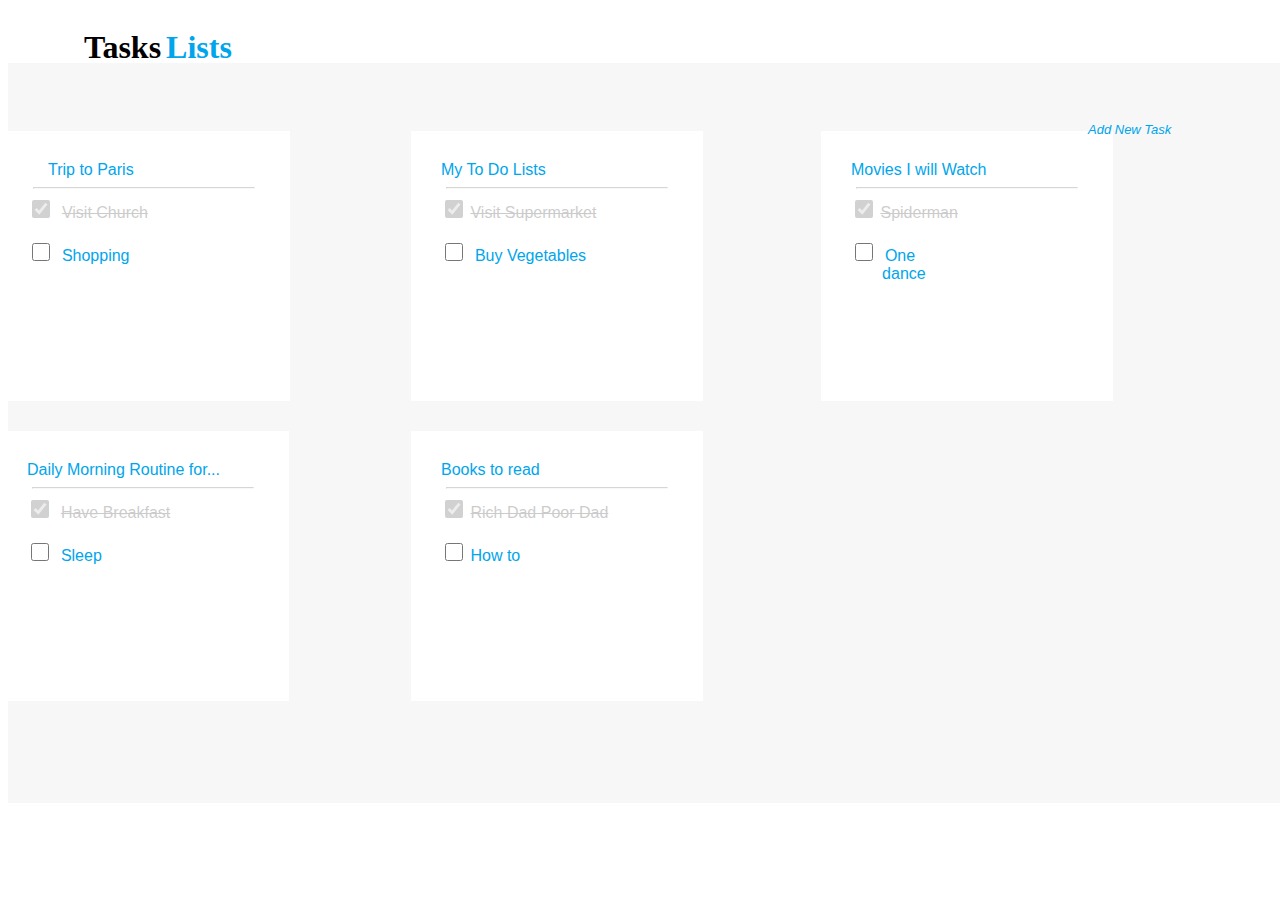
<file: index.html>
<!DOCTYPE html>
<html lang="en">
<head>
    <meta charset="UTF-8">
    <meta http-equiv="X-UA-Compatible" content="IE=edge">
    <meta name="viewport" content="width=device-width, initial-scale=1.0">
    <link rel="stylesheet" href="style.css">
    <link rel="stylesheet" href="https://cdnjs.cloudflare.com/ajax/libs/font-awesome/6.2.0/css/all.min.css"
    integrity="sha512-xh6O/CkQoPOWDdYTDqeRdPCVd1SpvCA9XXcUnZS2FmJNp1coAFzvtCN9BmamE+4aHK8yyUHUSCcJHgXloTyT2A=="
    crossorigin="anonymous" referrerpolicy="no-referrer" />
    <title>CSS Project 2</title>
</head>
<body>
    <div class="container1">
        <div class="h1box">
    <h1 class="h1">Tasks
        <h1 class="h1 h2">Lists</h1>
    </h1>
    </div>
</div>
<br><br>
<a href="./index2.html" style="text-decoration: none; color:rgb(0,165,236)";>
    <div class="container2">
        <div class="txt" ><i class="fa-solid fa-circle-plus " ><span class="king">Add New Task</span></i></div><br>
        <div class="box1" ><a href="index3.html" class="box1">Trip to Paris</a> 
            <hr class="hr" style="background-color:black; opacity: 0.4;">
            <input class="cb1" type="checkbox" checked disabled style="height: 18px; width: 18px;">&nbsp
            <span class="tb1"> Visit Church</span><br><br>
            <input type="checkbox" style="height: 18px; width: 18px;">&nbsp Shopping
        </div>
        <div class="box2">My To Do Lists
          <hr class="hr2" style="background-color:black; opacity: 0.4;">
          <input type="checkbox"checked disabled style="height:18px ; width: 18px;">  
          <span class="t2b2">Visit Supermarket</span><br><br>
          <input type="checkbox" style="height:18px ; width: 18px;">&nbsp; Buy Vegetables  
        </div>
        <div class="box3">Movies I will Watch
            <hr class="hr3" style="background-color:black; opacity: 0.4;"> 
            <input type="checkbox"checked disabled style="height:18px ; width: 18px;">
            <span class="t3b3">Spiderman</span>  <br><br>
            <input type="checkbox" style="height:18px ; width: 18px;">&nbsp; One <br>&nbsp; &nbsp;&nbsp; &nbsp; dance  
        </div>
        <div class="box4">
            Daily Morning Routine for... 
            <hr class="hr4" style="background-color:black; opacity: 0.4;">
            <input type="checkbox" checked disabled style="height: 18px; width: 18px;">&nbsp
            <span class="t4b4"> Have Breakfast</span><br><br>
            <input type="checkbox" style="height: 18px; width: 18px;">&nbsp Sleep
        </div>
        <div class="box5" >
            Books to read
          <hr class="hr5" style="background-color:black; opacity: 0.4;" >
          <input type="checkbox"checked disabled style="height:18px ; width: 18px;">  
          <span class="t5b5">Rich Dad Poor Dad</span><br><br>
          <input type="checkbox" style="height:18px ; width: 18px;">&nbsp;How to
        </div>
    </a>
    </div>
</div>
</body>
</html>
</file>
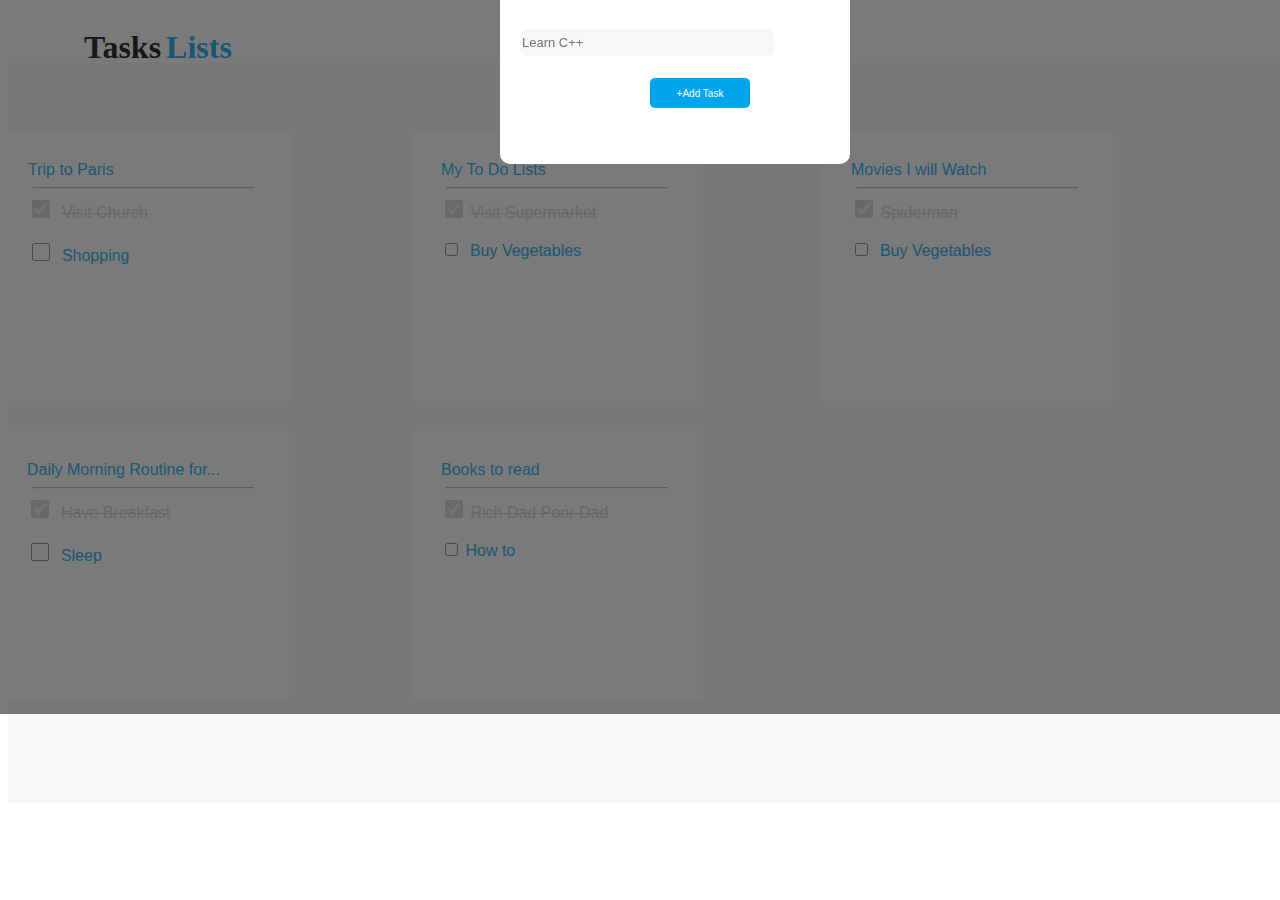
<file: index2.html>
<!DOCTYPE html>
<html lang="en">
<head>
    <meta charset="UTF-8">
    <meta http-equiv="X-UA-Compatible" content="IE=edge">
    <meta name="viewport" content="width=device-width, initial-scale=1.0">
    <title>To Do List</title>
    <link rel="stylesheet" href="style.css">
    <link rel="stylesheet" href="https://cdnjs.cloudflare.com/ajax/libs/font-awesome/6.2.0/css/all.min.css"
    integrity="sha512-xh6O/CkQoPOWDdYTDqeRdPCVd1SpvCA9XXcUnZS2FmJNp1coAFzvtCN9BmamE+4aHK8yyUHUSCcJHgXloTyT2A=="
    crossorigin="anonymous" referrerpolicy="no-referrer" />
</head>
<body>
    <div class="container1">
        <div class="h1box">
    <h1 class="h1">Tasks
        <h1 class="h1 h2">Lists</h1>
    </h1>
    </div>
</div>
<br><br>
    <div class="container2">
        <div class="txt"><i class="fa-solid fa-circle-plus" style="height: 50px; width: 50px;"></i></div><br>
        <div class="box1">Trip to Paris 
            <hr class="hr">
            <input class="cb1" type="checkbox" checked disabled style="height: 18px; width: 18px;">&nbsp
            <span class="tb1"> Visit Church</span><br><br>
            <input type="checkbox" style="height: 18px; width: 18px;">&nbsp Shopping
        </div>
        <div class="box2">My To Do Lists
          <hr class="hr2">
          <input type="checkbox"checked disabled style="height:18px ; width: 18px;">  
          <span class="t2b2">Visit Supermarket</span><br><br>
          <input type="checkbox" disabstyle="height:18px ; width: 18px;">&nbsp; Buy Vegetables  
        </div>
        <div class="box3">Movies I will Watch
            <hr class="hr3"> 
            <input type="checkbox"checked disabled style="height:18px ; width: 18px;">
            <span class="t3b3">Spiderman</span>  <br><br>
            <input type="checkbox" disabstyle="height:18px ; width: 18px;">&nbsp; Buy Vegetables  
        </div>
        <div class="box4">
            Daily Morning Routine for... 
            <hr class="hr4">
            <input type="checkbox" checked disabled style="height: 18px; width: 18px;">&nbsp
            <span class="t4b4"> Have Breakfast</span><br><br>
            <input type="checkbox" style="height: 18px; width: 18px;">&nbsp Sleep
        </div>
        <div class="box5">
            Books to read
          <hr class="hr5">
          <input type="checkbox"checked disabled style="height:18px ; width: 18px;">  
          <span class="t5b5">Rich Dad Poor Dad</span><br><br>
          <input type="checkbox" disabstyle="height:18px ; width: 18px;">&nbsp;How to
        </div>
    </div>
</div>
    <!--POP UP -->
    <div class="popup">
    <div class="containeri2">
        
    <div class="addtask"><a href="./index3.html" style="text-decoration: none; color: black;"> Add New Task </a>
    <a class="Xmark" href="./index.html"><i class="fa-solid fa-xmark cross" style="opacity:1"></i></a></span></div><hr>
    <br>
    <input type="text" placeholder="Learn C++" class="tbox"><br><br>
    <button class="btn"><a href="./index3.html" style="text-decoration: none; color:white;">+Add Task</a></button>
</div>
</div>

</body>
</html>
</file>
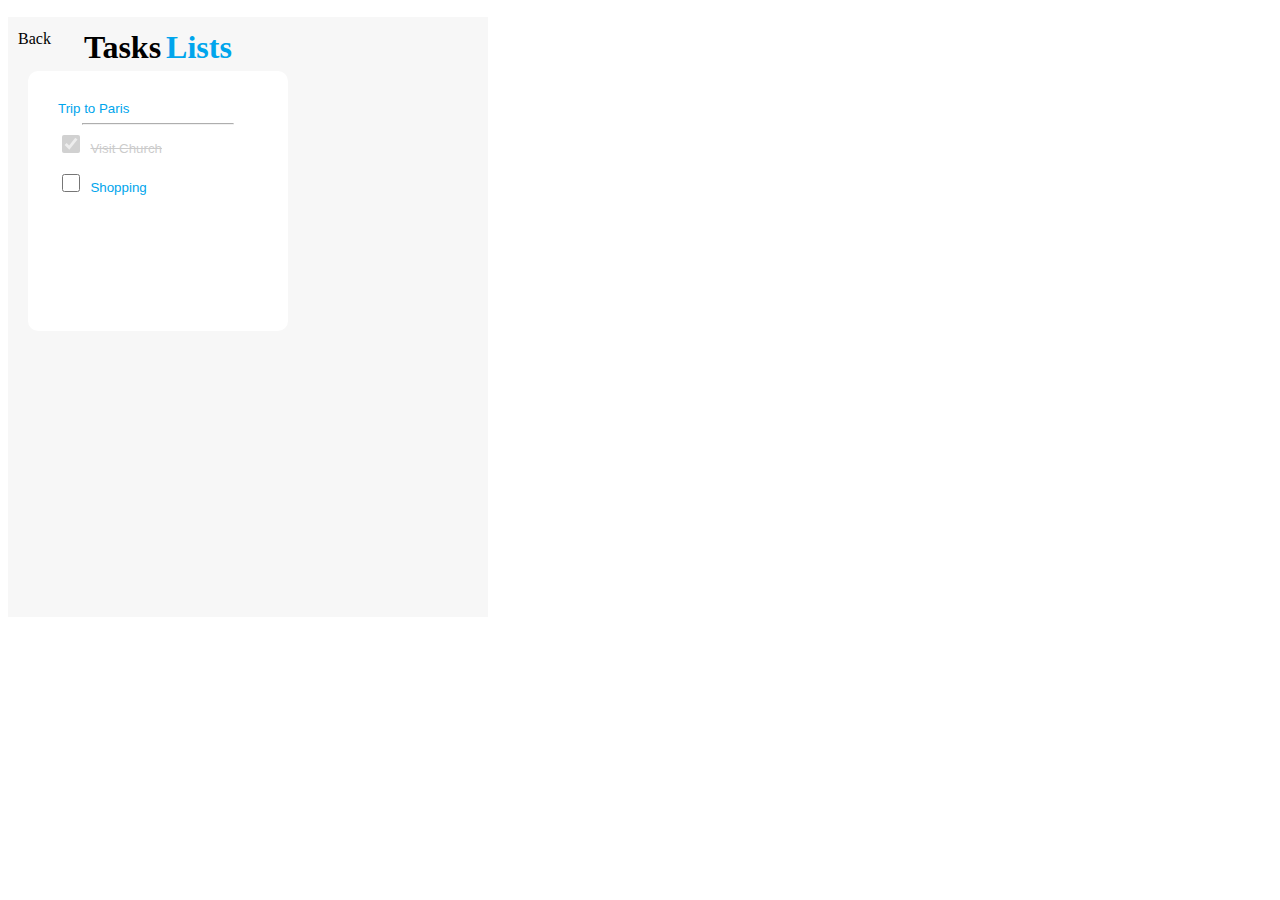
<file: index3.html>
<!DOCTYPE html>
<html lang="en">
<head>
    <meta charset="UTF-8">
    <meta http-equiv="X-UA-Compatible" content="IE=edge">
    <meta name="viewport" content="width=device-width, initial-scale=1.0">
    <title>To Do List</title>
    <link rel="stylesheet" href="style.css">
    <link rel="stylesheet" href="https://cdnjs.cloudflare.com/ajax/libs/font-awesome/6.2.0/css/all.min.css"
    integrity="sha512-xh6O/CkQoPOWDdYTDqeRdPCVd1SpvCA9XXcUnZS2FmJNp1coAFzvtCN9BmamE+4aHK8yyUHUSCcJHgXloTyT2A=="
    crossorigin="anonymous" referrerpolicy="no-referrer" />
</head>
<body>
    <div class="container1">
        <div class="h1box">
    <h1 class="h1">Tasks
        <h1 class="h1 h2">Lists</h1>
    </h1>
    </div>
    </div>
</div>
<div class="containeri3">
    <a href="./index.html"><span class="add"><i class="fa-solid fa-circle-arrow-left back" style="font-size: 20px; color: black;"></i></a> Back</span>
    <span class="add1" style="font-family: sans-serif;"><a href="./index4.html" style="text-decoration: none; color:rgb(0,165,236); font-size: 25px;"><i class="fa-solid fa-circle-plus" style="height: 50px; width: 50px;"></i></a></span>
    <div class="boxi3">Trip to Paris 
        <hr class="hri3">
        <input class="cbi3" type="checkbox" checked disabled style="height: 18px; width: 18px;">&nbsp
        <span class="tbi3"> Visit Church</span><br><br>
        <input type="checkbox" style="height: 18px; width: 18px;">&nbsp Shopping
    </div>
</div>
</body>
</html>
</file>
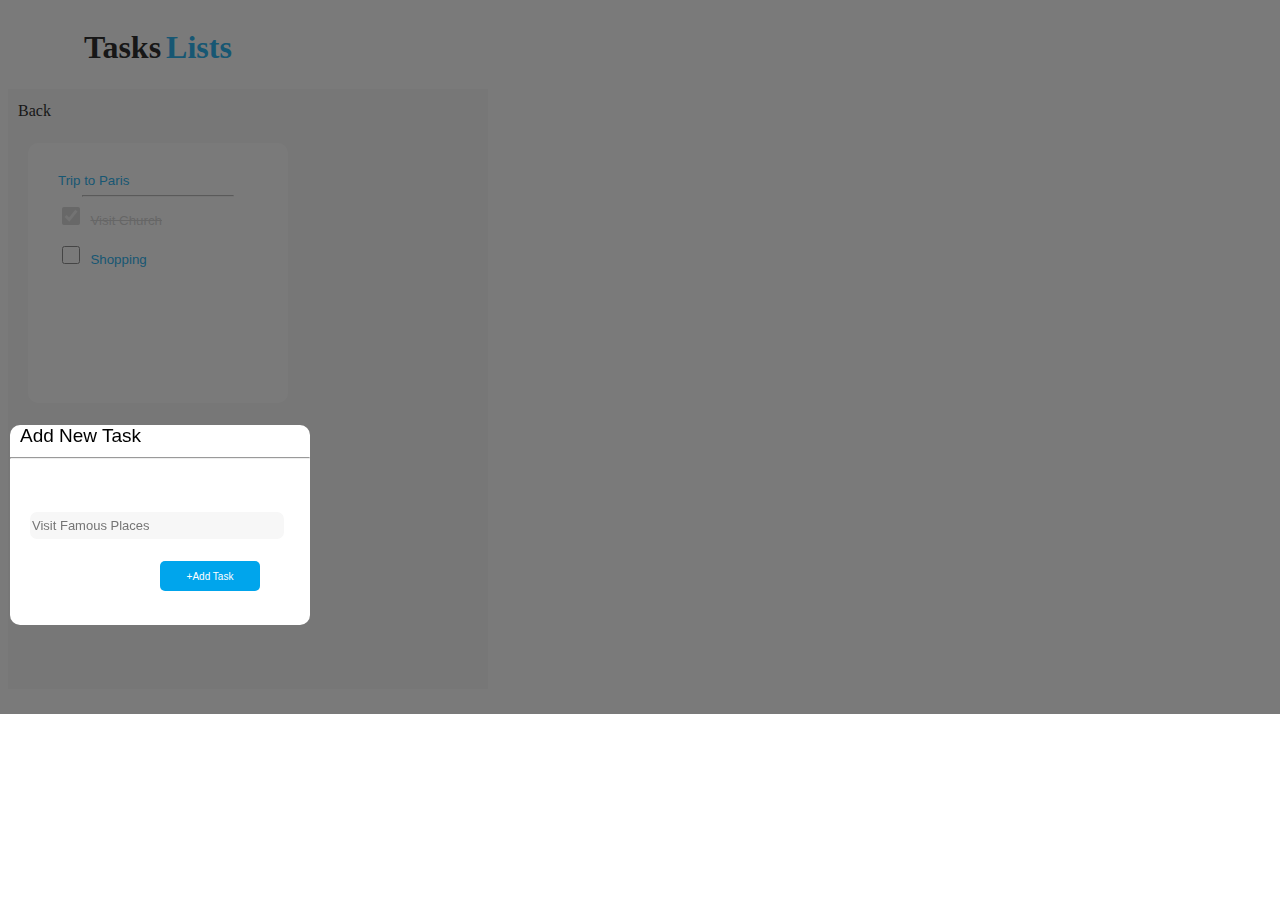
<file: index4.html>
<!DOCTYPE html>
<html lang="en">
<head>
    <meta charset="UTF-8">
    <meta http-equiv="X-UA-Compatible" content="IE=edge">
    <meta name="viewport" content="width=device-width, initial-scale=1.0">
    <title>To Do List</title>
    <link rel="stylesheet" href="style.css">
    <link rel="stylesheet" href="https://cdnjs.cloudflare.com/ajax/libs/font-awesome/6.2.0/css/all.min.css"
    integrity="sha512-xh6O/CkQoPOWDdYTDqeRdPCVd1SpvCA9XXcUnZS2FmJNp1coAFzvtCN9BmamE+4aHK8yyUHUSCcJHgXloTyT2A=="
    crossorigin="anonymous" referrerpolicy="no-referrer" />
</head>
<body>
    <div class="container1">
        <div class="h1box">
    <h1 class="h1">Tasks
        <h1 class="h1 h2">Lists</h1>
    </h1>
    </div>
    </div>
</div>
<br><br><br><br>
<div class="containeri3">
    <a href="./index.html"><span class="add"><i class="fa-solid fa-circle-arrow-left back" style="font-size: 20px; color: black;"></i></a> Back</span>
    <span class="add1"><a href="./index2.html" style="text-decoration: none; color:rgb(0,165,236); font-size: 25px;"><i class="fa-solid fa-circle-plus" style="height: 50px; width: 50px;"></i></a></span>
    <div class="boxi3">Trip to Paris 
        <hr class="hri3">
        <input class="cbi3" type="checkbox" checked disabled style="height: 18px; width: 18px;">&nbsp
        <span class="tbi3"> Visit Church</span><br><br>
        <input type="checkbox" style="height: 18px; width: 18px;">&nbsp Shopping
    </div>
</div>
    <!--Pop Up-->
    <div class="popup">
        <div class="containeri4">
            
        <div class="addtask"> <a href="" style="text-decoration: none; color: black;"> Add New Task <a href="./index.html">
        <i class="fa-solid fa-xmark cross" style="opacity:0.4"></i></a></div><hr>
        <br><br>
        <input type="text" placeholder="Visit Famous Places" class="tbox"><br><br>
        <button class="btn"><a href="" style="text-decoration: none; color:white;">+Add Task</a></button>
    </div>
</div>
</body>
</html>
</file>
<file: style.css>
.container1{
    border: 0px none;
    height: .2in;
    width: 100%;
    background-color: white;
}
.h1box{
/* width: 500px;
height:70px; */
box-shadow: 3px 2px 3px solid black;
}
.h1{
    display: inline-block;
     margin-left: 76px;

    
}
.h2{
    color: rgb(0,165,236);
    margin-left: 5px;
}
.container2{
    background-color: #F7F7F7;
    border: 0px;
    height: 740px;
    width: 100%;
    position: absolute;
}
.txt{
    text-align: right;
    margin-left: 600px;
    font-size: 5px;
    /* letter-spacing: 4px; */

}
.king{
    font-size: small;
    margin-top: 9px;
    position: absolute;
}
.box1{

    width: 232px;
    height: 210px;
    border: 0px;
    background-color: white;
    margin-left: -10px;
    color: rgb(0,165,236);
    box-sizing: border;
    padding: 30px;
    font: 400;
    font-family: sans-serif;
    text-decoration: none;
}
.box1:hover{
    box-shadow:0px 0px 15px grey;
}
.hr{
opacity: 0.8;
width: 220px;

}
.tb1{
    text-decoration: line-through;
    opacity: 0.2;
    font: 400;
    font-family: sans-serif;
    color: black;
}
.c2b2{
    height: 30px;
    width: 30px;
}
.txt{
    color: rgb(0,165,236);
    font-family: sans-serif;
    margin-right: 200px;
    margin-top: 50px;
    margin-bottom: 5px;
}
.box2{
    width: 232px;
    height: 210px;
    border: 0px;
    background-color:white;
    margin-left: 403px;
    margin-top: -270px;
    color: rgb(0,165,236);
    box-sizing: border;
    padding: 30px;
    font: 400;
    font-family: sans-serif;
}
.box2:hover{
    box-shadow:0px 0px 15px grey;
}
.hr2{
    opacity: 0.8;
    width: 220px;
    
}
.t2b2{
    text-decoration: line-through;
    opacity: 0.2;
    font: 400;
    font-family: sans-serif;
    color: black;
}
.box3{
    width: 232px;
    height: 210px;
    border: 0px;
    background-color:white;
    margin-left: 813px;
    margin-top: -270px;
    color: rgb(0,165,236);
    box-sizing: border;
    padding: 30px;
    font: 400;
    font-family: sans-serif;
}
.box3:hover{
    box-shadow:0px 0px 15px grey;
}
.t3b3{
    text-decoration: line-through;
    opacity: 0.2;
    font: 400;
    font-family: sans-serif;
    color: black;
}
.hr3{
    opacity: 0.8;
    width: 220px;
    
    }

.box4:hover{
    box-shadow:0px 0px 15px grey;
}

.box5:hover{
    box-shadow:0px 0px 15px grey;
}
.box4{

    width: 232px;
    height: 210px;
    border: 0px;
    background-color: white;
    margin-left: -11px;
    margin-top: 30px;
    color: rgb(0,165,236);
    box-sizing: border;
    padding: 30px;
    font: 400;
    font-family: sans-serif;
}
.hr4{
opacity: 0.8;
width: 220px;

}
.t4b4{
    text-decoration: line-through;
    opacity: 0.2;
    font: 400;
    font-family: sans-serif;
    color: black;
}
.box5{
    width: 232px;
    height: 210px;
    border: 0px;
    background-color:white;
    margin-left: 403px;
    margin-top: -270px;
    color: rgb(0,165,236);
    box-sizing: border;
    padding: 30px;
    font: 400;
    font-family: sans-serif;
}
.hr5{
    opacity: 0.8;
    width: 220px;
    
}
.t5b5{
    text-decoration: line-through;
    opacity: 0.2;
    font: 400;
    font-family: sans-serif;
    color: black;
}
.popup{
    opacity: 1;
    position: fixed;
    z-index: 1;
    transform: translate(-50%, -100%);
    left:50%;
    top: 46%;
    width: 100%;
    height: 100%;
    margin-top: 300px;
    display: flex;
    flex-direction: row;
    flex-wrap: wrap;
    background-color: rgb(37, 37, 37, 0.61);

}
.containeri2{
    border: none;
    height: 200px;
    width: 350px;
    margin-left: 500px;
    margin-top: 150px;
    background-color:white;
    
    font-size: 19px;
    font-family: sans-serif;
    border-radius: 10px;
}
.cross{
    margin-left:180px;
    margin-top: 20px;
}
.addtask{
    margin-left:10px;
}
.tbox{
    width:290px;
    height: 25px;
    margin-left: 20px;
    background-color: rgba(247, 247, 247, 3);
    border: none;
    border-radius: 7px;
}
.btn{
    background-color:rgb(0,165,236) ;
    border: none;
    height:25px;
    border-radius: 5px;
    margin-left:180px ;
    font-size: 15px;
    color: white;
    width: 150px;
    height: 30px;
}
.containeri3{
    background-color:rgb(247,247,247);
    width: 100%;
    height: 600px;
}
.add{
    margin-top: 300px;
    margin-left:260px ;
    width: 100%;
    height: 500px;

}
.add1{
    margin-left: 100px;
}
.back{
    margin-left: 100px;
    margin-top: 50px;
}
.boxi3{

    width: 232px;
    height: 210px;
    border: 0px;
    background-color:white;
    margin-left: 390px;
    margin-top: 60px;
    color: rgb(0,165,236);
    box-sizing: border;
    padding: 30px;
    font: 400;
    font-family: sans-serif;
    border-radius: 10px;
}
.hri3{
opacity: 0.8;
width: 220px;

}
.tbi3{
    text-decoration: line-through;
    opacity: 0.2;
    font: 400;
    font-family: sans-serif;
    color: black;

}
.containeri4{
    border: none;
    height: 200px;
    width: 350px;
    margin-left: 500px;
    margin-top: 150px;
    background-color:white;
    
    font-size: 19px;
    font-family: sans-serif;
    border-radius: 10px;
}
@media (min-width:320px) and (max-width:480px){
    .container1{
        border: 0px none;
        height: 50px;
        width: 200px;
        background-color: white;
    }
    .container2{
        margin-left: 0px;
        height: fit-content;
        width: fit-content;
        margin-top: -55px;
        
    }
    .h1{
        display: inline-block;
         margin-left: 0px;
         font-size:25px;
         margin-top: 0px;
    
        
    }
    .txt{
        margin-left: 150px;
        font-size: 15px;
        margin-top: 0px;
    }
    /* .fa-circle-plus{

    }    */
    .box1{
    width: 200px;
    height: 200x;
    border: 0px;
    margin-left: 20px;
    color: rgb(0,165,236);
    box-sizing: border;
    padding: 30px;
    font: 400;
    font-family: sans-serif;
    text-decoration: none;
}
.hr{
    opacity: 0.8;
    width: 200px;
    
    }
    .box2{
        width: 200px;
        height: 200px;
        border: 0px;
        margin-left: 20px;
        margin-top: 5px;
        color: rgb(0,165,236);
        box-sizing: border;
        padding: 30px;
        font: 400;
        font-family: sans-serif;
    }
    .box3{
        width: 200px;
        height: 200px;
        border: 0px;
        margin-left: 20px;
        margin-top: 5px;
        color: rgb(0,165,236);
        box-sizing: border;
        padding: 30px;
        font: 400;
        font-family: sans-serif;
        font-size: smaller;
    }
    .box4{
        width: 200px;
        height: 200px;
        border: 0px;
        margin-left: 20px;
        margin-top: 5px;
        color: rgb(0,165,236);
        box-sizing: border;
        padding: 30px;
        font: 400;
        font-family: sans-serif;
        font-size: smaller;
        }    
    .box5{
            width: 200px;
            height: 200px;
            border: 0px;
            margin-left: 20px;
            margin-top: 5px;
            color: rgb(0,165,236);
            box-sizing: border;
            padding: 30px;
            font: 400;
            font-family: sans-serif;
            font-size: smaller;
            }
            .popup{
                opacity: 1;
                position: fixed;
                z-index: 1;
                transform: translate(-50%, -100%);
                left:50%;
                top: 37%;
                width: 100%;
                height: 100%;
                margin-top: 300px;
                display: flex;
                flex-direction: row;
                flex-wrap: wrap;
                background-color: rgb(37, 37, 37, 0.61);
    
            
            }
            .containeri2{
                border: none;
                height: 200px;
                width: 300px;
                margin-left: 10px;
                margin-top: 401px;
                background-color:white;
                font-size: 19px;
                font-family: sans-serif;
                border-radius: 10px;
            }
            .addtask{
                margin-left:3px;
                font-size: 15px;
                
            }

            }
            .tbox{
                font-size: small;
                width:250px;
                height: 25px;
                margin-left: 20px;
                background-color: rgba(247, 247, 247, 3);
                border: none;
                border-radius: 7px;
            }
            .fa-solid{
                font-size: 10px;
            }
            .btn{
                background-color:rgb(0,165,236) ;
                border: none;
                height:25px;
                border-radius: 5px;
                margin-left:150px ;
                font-size: 10px;
                color: white;
                width: 100px;
                height: 30px;
            }
            .containeri3{
                background-color:rgb(247,247,247);
                width: 480px;
                height: 600px;
                margin-top: -10px;
            }
            .add{
                margin-top: -100px;
                margin-left:-90px ;
                width: 100px;
                height: 50px;
            
            }
            .add1{
                margin-left: 150px;
                
            }
            .fa-circle-plus{
                font-size: 30px;
            }
        
            .boxi3{

                width: 200px;
                height: 200px;
                border: 0px;
                background-color:white;
                margin-left: 20px;
                margin-top: 20px;
                color: rgb(0,165,236);
                box-sizing: border;
                padding: 30px;
                font: 400;
                font-family: sans-serif;
                border-radius: 10px;
                font-size: smaller;
            }
            .hri3{
            opacity: 0.8;
            width: 150px;
            
            }
            .tbi3{
                text-decoration: line-through;
                opacity: 0.2;
                font: 400;
                font-family: sans-serif;
                color: black;
            
            }

            .containeri4{
                border: none;
                height: 200px;
                width: 300px;
                margin-left: 10px;
                margin-top: 611px;
                background-color:white;
                font-size: 19px;
                font-family: sans-serif;
                border-radius: 10px;
            }
</file>
